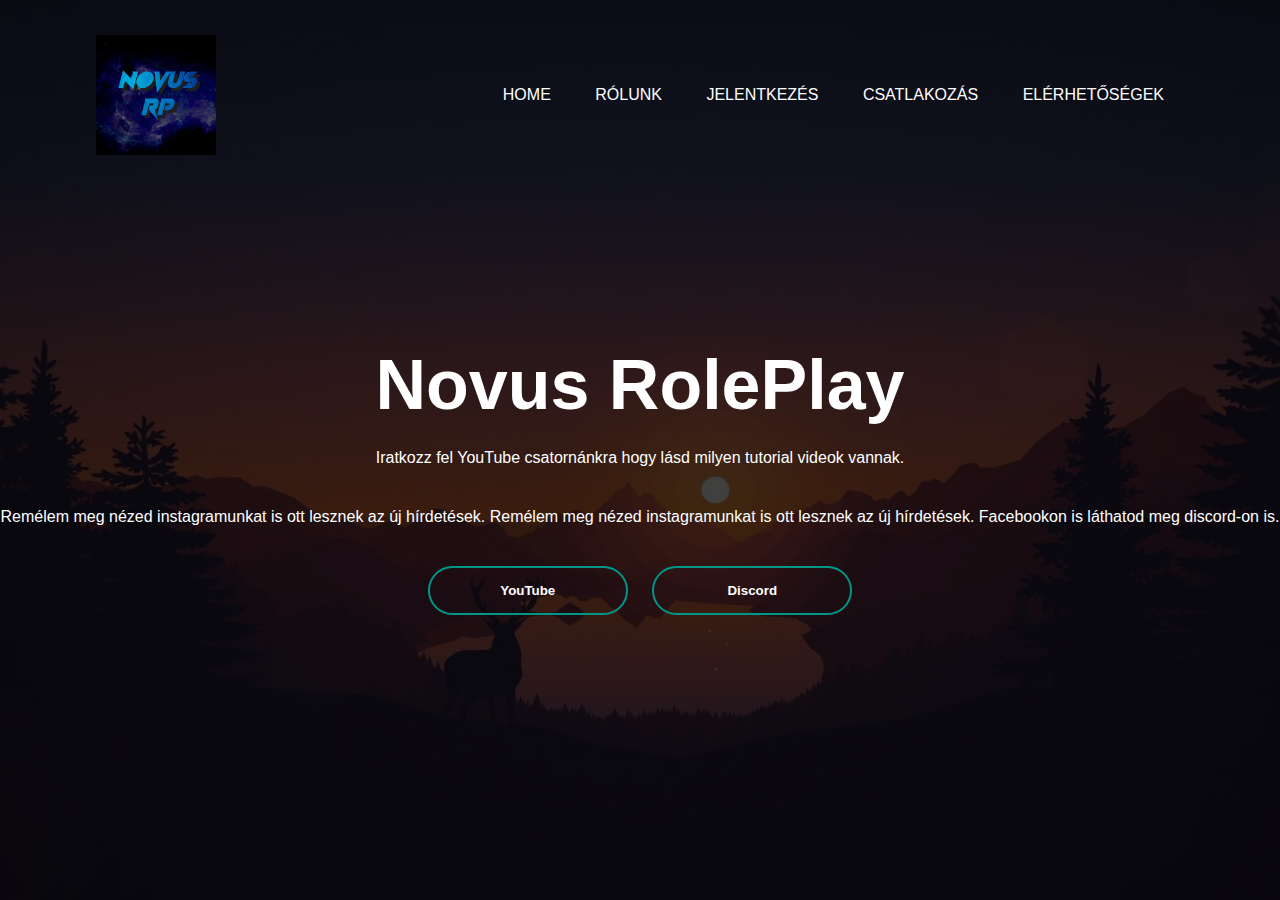
<file: index.html>
<!DOCTYPE html>
<html lang="en">
<head>
    <meta charset="UTF-8">
    <meta http-equiv="X-UA-Compatible" content="IE=edge">
    <meta name="viewport" content="width=device-width, initial-scale=1.0">
    <title>Novus | RolePlay</title>
    <link rel="stylesheet" href="style.css">
</head>
<body>
    <div class="banner">
       <div class="navbar">
        <img src="logo.png" class="logo">
       <ul>
        <li><a href="file:///C:/Users/Kermit/Documents/A%20WEBOLDAL/index.html">HOME</a></li> 
        <li><a href="file:///C:/Users/Kermit/Documents/A%20WEBOLDAL/rolunk.html">RÓLUNK</a></li> 
        <li><a href="file:///C:/Users/Kermit/Documents/A%20WEBOLDAL/jelentkezes.html">JELENTKEZÉS</a></li>
        <li><a href="file:///C:/Users/Kermit/Documents/A%20WEBOLDAL/csatlakozas.html">CSATLAKOZÁS</a></li> 
        <li><a href="file:///C:/Users/Kermit/Documents/A%20WEBOLDAL/elerhetosegek.html">ELÉRHETŐSÉGEK</a></li>
       </ul> 
     </div>

    <div class="content">
        <h1>Novus RolePlay</h1>
        <p>Iratkozz fel YouTube csatornánkra hogy lásd milyen tutorial videok vannak.</p>
       <br>Remélem meg nézed instagramunkat is ott lesznek az új hírdetések. Remélem meg nézed instagramunkat is ott lesznek az új hírdetések.
        Facebookon is láthatod meg discord-on is.</p>
    <div>
        <button type="button" onclick="window.open('https://www.youtube.com/channel/UChSa7Vx5qSuIFmoem5j0aHQ')" ><span></span>YouTube</button>
        <button type="button" onclick="window.open('https://discord.gg/kkF2HwjznA')" ><span></span>Discord</button>
    </div>
    </div>
     
    </div>


</body>
</html>
</file>
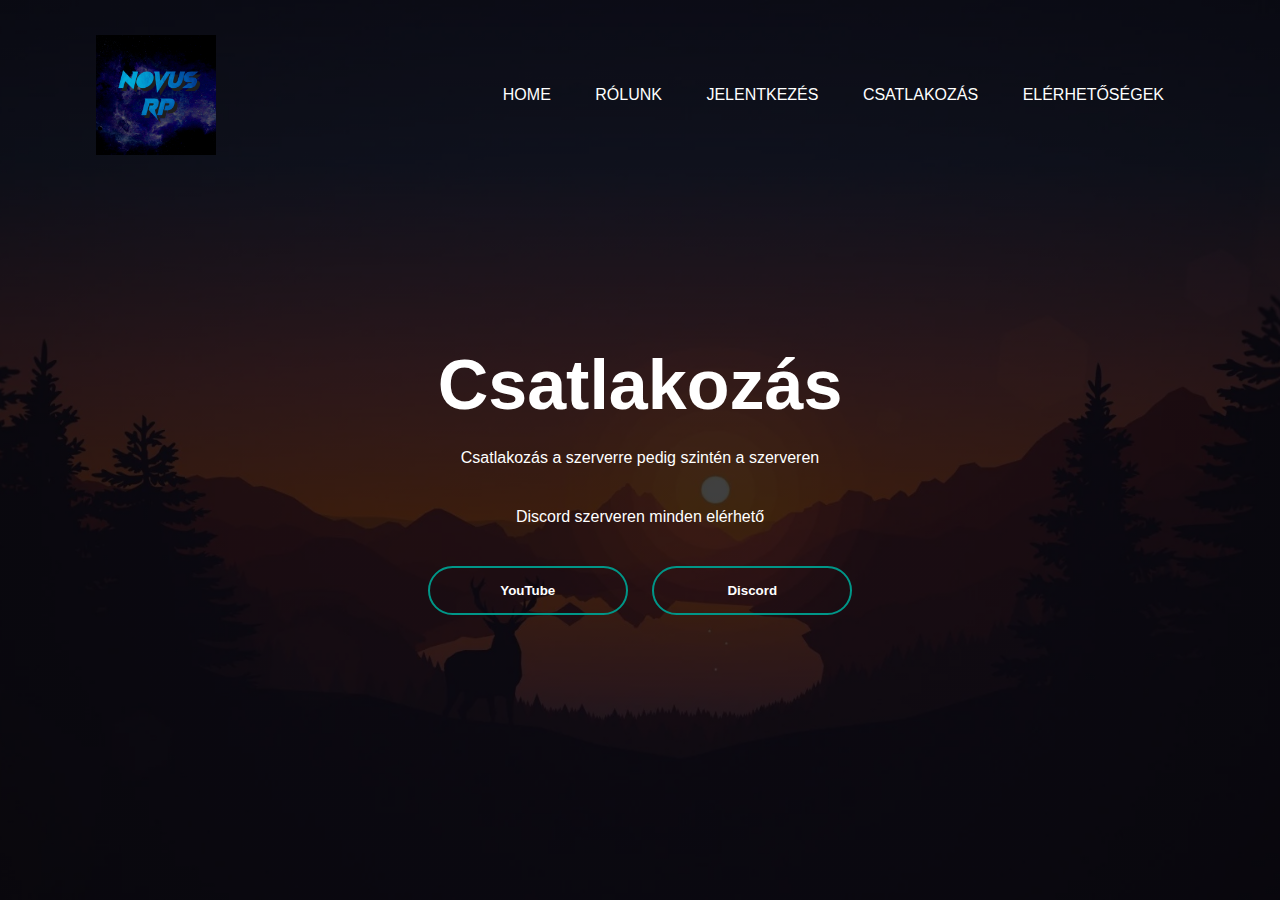
<file: csatlakozas.html>
<!DOCTYPE html>
<html lang="en">
<head>
    <meta charset="UTF-8">
    <meta http-equiv="X-UA-Compatible" content="IE=edge">
    <meta name="viewport" content="width=device-width, initial-scale=1.0">
    <title>Novus | RolePlay</title>
    <link rel="stylesheet" href="style.css">
</head>
<body>
    <div class="banner">
       <div class="navbar">
        <img src="logo.png" class="logo">
       <ul>
        <li><a href="file:///C:/Users/Kermit/Documents/A%20WEBOLDAL/index.html">HOME</a></li> 
        <li><a href="file:///C:/Users/Kermit/Documents/A%20WEBOLDAL/rolunk.html">RÓLUNK</a></li> 
        <li><a href="file:///C:/Users/Kermit/Documents/A%20WEBOLDAL/jelentkezes.html">JELENTKEZÉS</a></li>
        <li><a href="file:///C:/Users/Kermit/Documents/A%20WEBOLDAL/csatlakozas.html">CSATLAKOZÁS</a></li> 
        <li><a href="file:///C:/Users/Kermit/Documents/A%20WEBOLDAL/elerhetosegek.html">ELÉRHETŐSÉGEK</a></li>
       </ul> 
     </div>

    <div class="content">
        <h1>Csatlakozás</h1>
        <p>Csatlakozás a szerverre pedig szintén a szerveren</p>
       <br>Discord szerveren minden elérhető</p>
    <div>
        <button type="button" onclick="window.open('https://www.youtube.com/channel/UChSa7Vx5qSuIFmoem5j0aHQ')" ><span></span>YouTube</button>
        <button type="button" onclick="window.open('https://discord.gg/kkF2HwjznA')" ><span></span>Discord</button>
    </div>
    </div>
     
    </div>


</body>
</html>
</file>
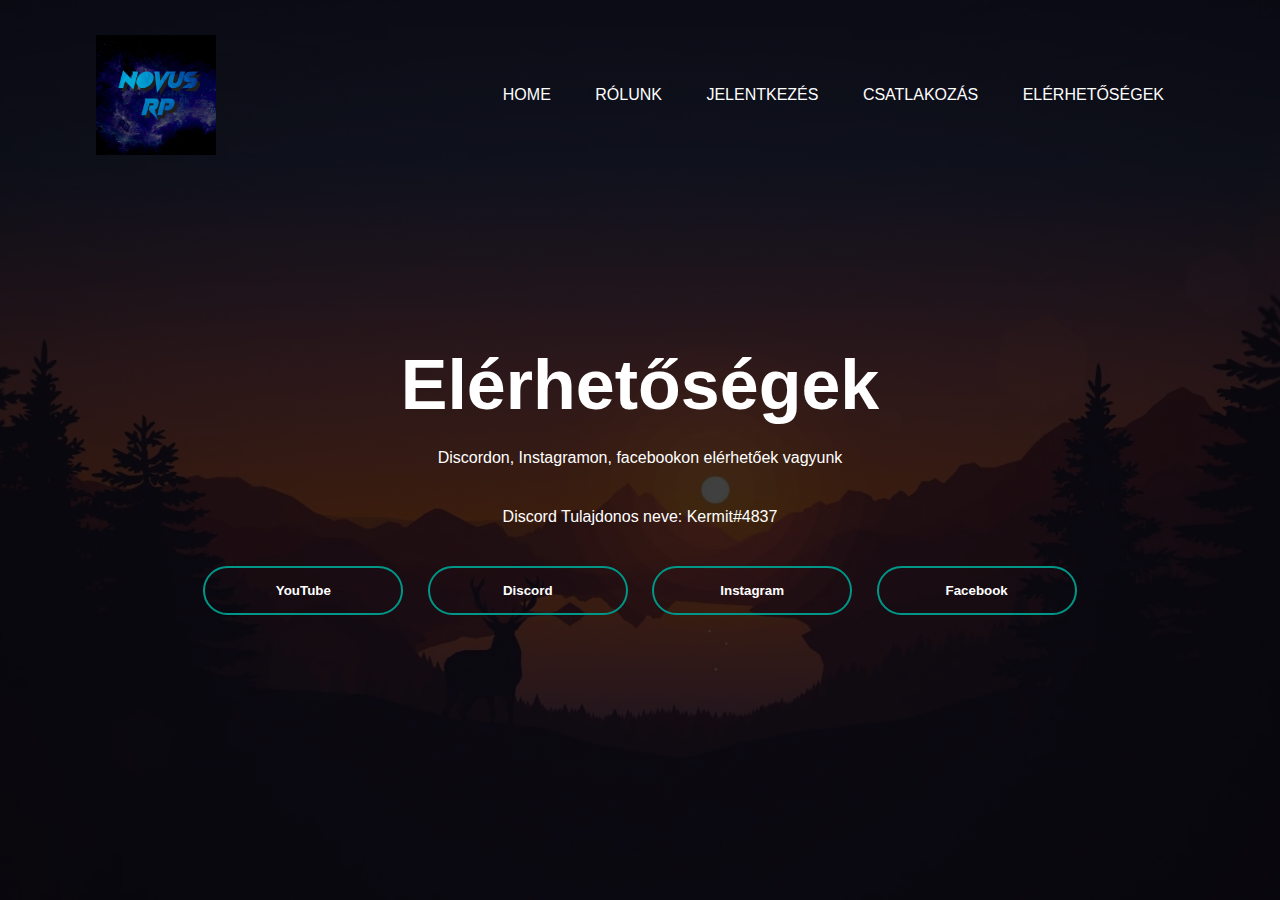
<file: elerhetosegek.html>
<!DOCTYPE html>
<html lang="en">
<head>
    <meta charset="UTF-8">
    <meta http-equiv="X-UA-Compatible" content="IE=edge">
    <meta name="viewport" content="width=device-width, initial-scale=1.0">
    <title>Novus | RolePlay</title>
    <link rel="stylesheet" href="style.css">
</head>
<body>
    <div class="banner">
       <div class="navbar">
        <img src="logo.png" class="logo">
       <ul>
        <li><a href="file:///C:/Users/Kermit/Documents/A%20WEBOLDAL/index.html">HOME</a></li> 
        <li><a href="file:///C:/Users/Kermit/Documents/A%20WEBOLDAL/rolunk.html">RÓLUNK</a></li> 
        <li><a href="file:///C:/Users/Kermit/Documents/A%20WEBOLDAL/jelentkezes.html">JELENTKEZÉS</a></li>
        <li><a href="file:///C:/Users/Kermit/Documents/A%20WEBOLDAL/csatlakozas.html">CSATLAKOZÁS</a></li> 
        <li><a href="file:///C:/Users/Kermit/Documents/A%20WEBOLDAL/elerhetosegek.html">ELÉRHETŐSÉGEK</a></li>
       </ul> 
     </div>

    <div class="content">
        <h1>Elérhetőségek</h1>
        <p>Discordon, Instagramon, facebookon elérhetőek vagyunk</p>
       <br>Discord Tulajdonos neve: Kermit#4837</p>
    <div>
        <button type="button" onclick="window.open('https://www.youtube.com/channel/UChSa7Vx5qSuIFmoem5j0aHQ')" ><span></span>YouTube</button>
        <button type="button" onclick="window.open('https://discord.gg/kkF2HwjznA')" ><span></span>Discord</button>
        <button type="button" onclick="window.open('https://www.instagram.com/novus_roleplay1/')" ><span></span>Instagram</button>
        <button type="button" onclick="window.open('https://www.facebook.com/profile.php?id=100090598911847')" ><span></span>Facebook</button>
    </div>
    </div>
     
    </div>


</body>
</html>
</file>
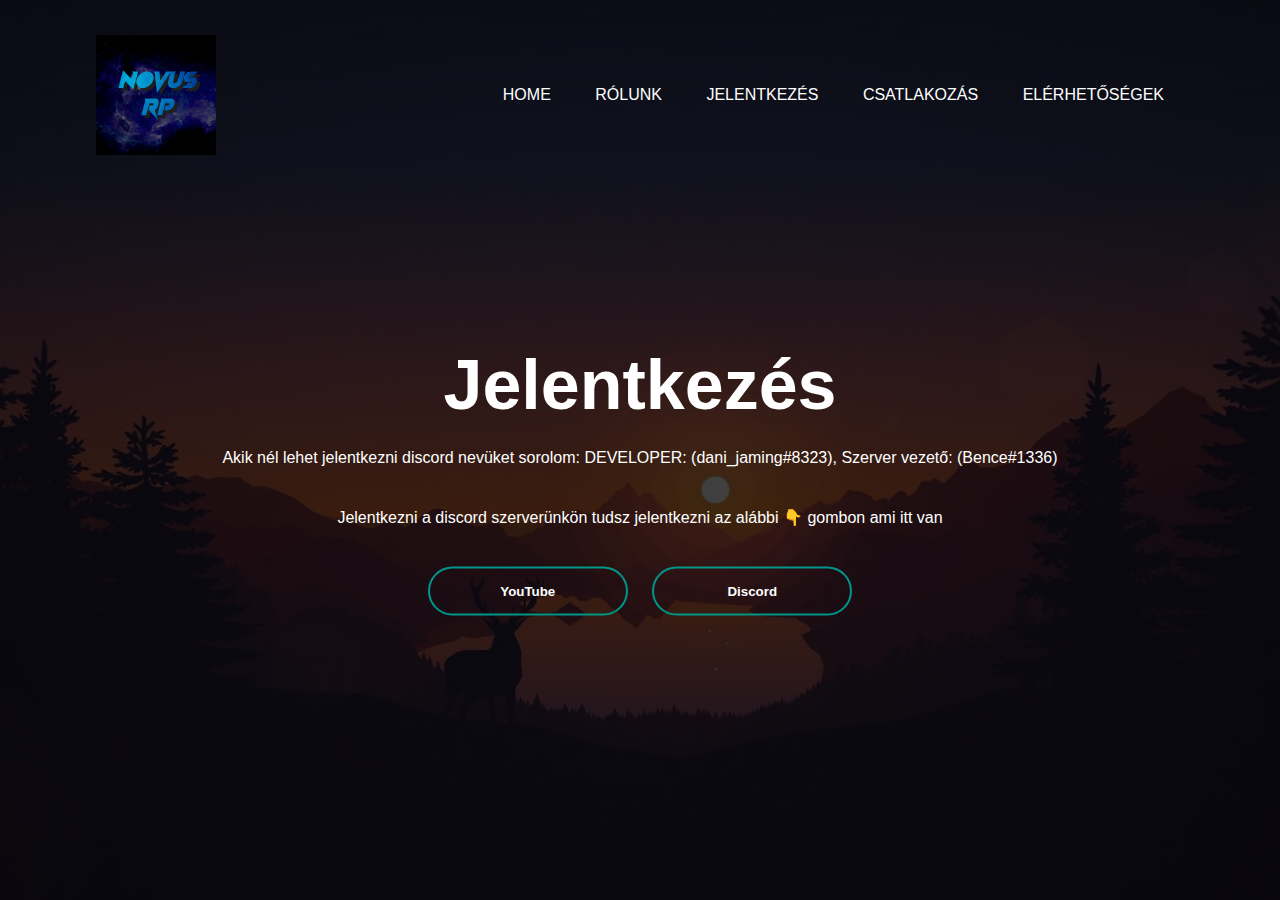
<file: jelentkezes.html>
<!DOCTYPE html>
<html lang="en">
<head>
    <meta charset="UTF-8">
    <meta http-equiv="X-UA-Compatible" content="IE=edge">
    <meta name="viewport" content="width=device-width, initial-scale=1.0">
    <title>Novus | RolePlay</title>
    <link rel="stylesheet" href="style.css">
</head>
<body>
    <div class="banner">
       <div class="navbar">
        <img src="logo.png" class="logo">
       <ul>
        <li><a href="file:///C:/Users/Kermit/Documents/A%20WEBOLDAL/index.html">HOME</a></li> 
        <li><a href="file:///C:/Users/Kermit/Documents/A%20WEBOLDAL/rolunk.html">RÓLUNK</a></li> 
        <li><a href="file:///C:/Users/Kermit/Documents/A%20WEBOLDAL/jelentkezes.html">JELENTKEZÉS</a></li>
        <li><a href="file:///C:/Users/Kermit/Documents/A%20WEBOLDAL/csatlakozas.html">CSATLAKOZÁS</a></li> 
        <li><a href="file:///C:/Users/Kermit/Documents/A%20WEBOLDAL/elerhetosegek.html">ELÉRHETŐSÉGEK</a></li>
       </ul> 
     </div>

    <div class="content">
        <h1>Jelentkezés</h1>
        <p>Akik nél lehet jelentkezni discord nevüket sorolom: DEVELOPER: (dani_jaming#8323), Szerver vezető: (Bence#1336)</p>
       <br>Jelentkezni a discord szerverünkön tudsz jelentkezni az alábbi 👇 gombon ami itt van </p>
    <div>
        <button type="button" onclick="window.open('https://www.youtube.com/channel/UChSa7Vx5qSuIFmoem5j0aHQ')" ><span></span>YouTube</button>
        <button type="button" onclick="window.open('https://discord.gg/kkF2HwjznA')" ><span></span>Discord</button>
    </div>
    </div>
     
    </div>


</body>
</html>
</file>
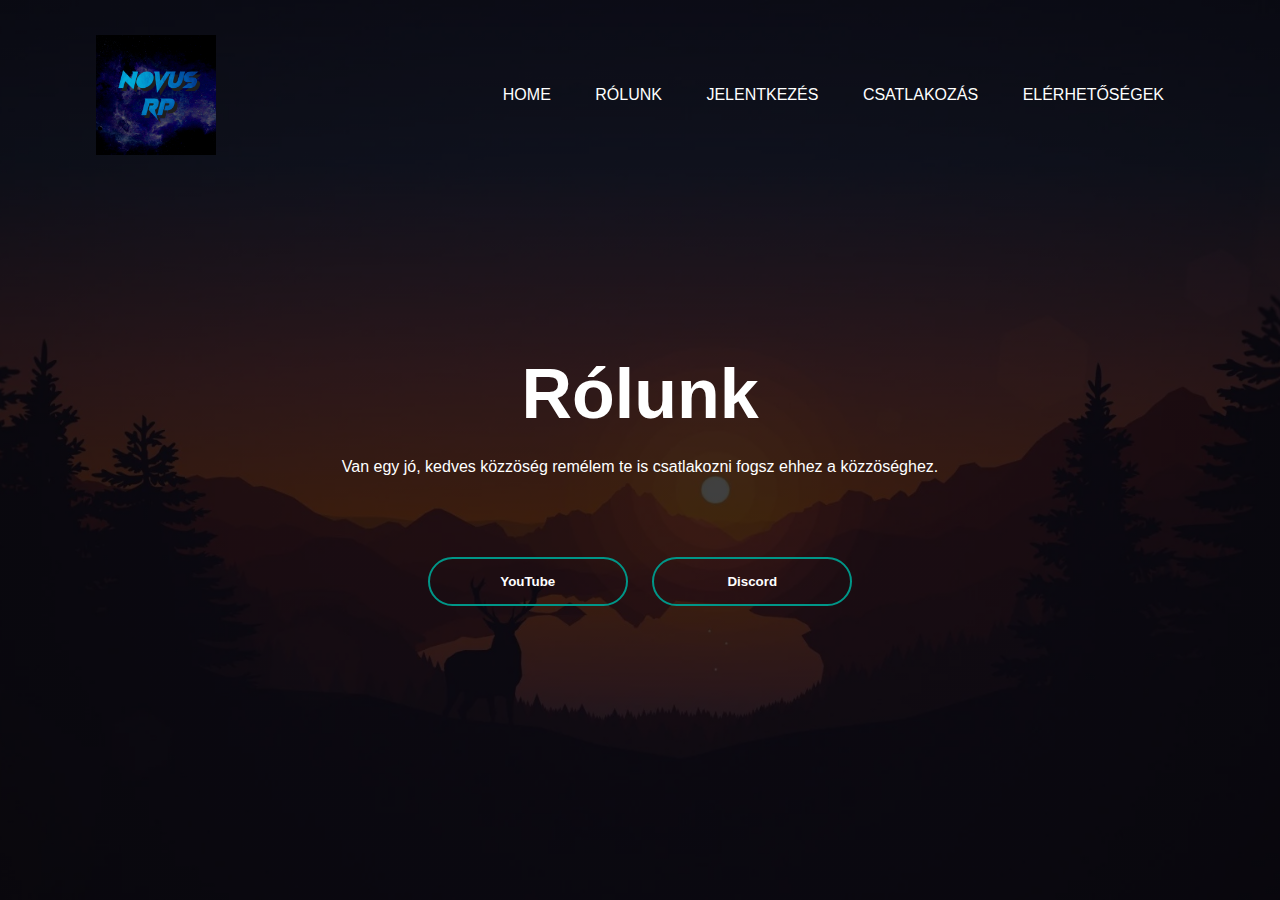
<file: rolunk.html>
<!DOCTYPE html>
<html lang="en">
<head>
    <meta charset="UTF-8">
    <meta http-equiv="X-UA-Compatible" content="IE=edge">
    <meta name="viewport" content="width=device-width, initial-scale=1.0">
    <title>Novus | RolePlay</title>
    <link rel="stylesheet" href="style.css">
</head>
<body>
    <div class="banner">
       <div class="navbar">
        <img src="logo.png" class="logo">
       <ul>
        <li><a href="file:///C:/Users/Kermit/Documents/A%20WEBOLDAL/index.html">HOME</a></li> 
        <li><a href="file:///C:/Users/Kermit/Documents/A%20WEBOLDAL/rolunk.html">RÓLUNK</a></li> 
        <li><a href="file:///C:/Users/Kermit/Documents/A%20WEBOLDAL/jelentkezes.html">JELENTKEZÉS</a></li>
        <li><a href="file:///C:/Users/Kermit/Documents/A%20WEBOLDAL/csatlakozas.html">CSATLAKOZÁS</a></li> 
        <li><a href="file:///C:/Users/Kermit/Documents/A%20WEBOLDAL/elerhetosegek.html">ELÉRHETŐSÉGEK</a></li>
       </ul> 
     </div>

    <div class="content">
        <h1>Rólunk</h1>
        <p>Van egy jó, kedves közzöség remélem te is csatlakozni fogsz ehhez a közzöséghez.</p>
       <br></p>
    <div>
        <button type="button" onclick="window.open('https://www.youtube.com/channel/UChSa7Vx5qSuIFmoem5j0aHQ')" ><span></span>YouTube</button>
        <button type="button" onclick="window.open('https://discord.gg/kkF2HwjznA')" ><span></span>Discord</button>
    </div>
    </div>
     
    </div>


</body>
</html>
</file>
<file: style.css>
*{
    margin: 0;
    padding: 0;
    font-family: sans-serif;
}
.banner{
    width: 100%;
    height: 100vh;
    background-image: linear-gradient(rgba(0,0,0,0.75),rgba(0,0,0,0.75)),url(background.png);
    background-size: cover;
    background-position: center;
}
.navbar{
    width: 85%;
    margin: auto;
    padding: 35px 0;
    display: flex;
    align-items: center;
    justify-content: space-between;
}
.logo{
    width: 120px;
    cursor: pointer;
}
.navbar ul li{
    list-style: none;
    display: inline-block;
    margin: 0 20px;
    position: relative;
}
.navbar ul li a{
    text-decoration: none;
    color: #fff;
    text-transform: uppercase;
}
.navbar ul li::after{
    content: '';
    height: 3px;
    width: 0%;
    background: #009688;
    position: absolute;
    left: 0;
    bottom: -10px;
    transition: 0.5s;
}
.navbar ul li:hover::after{
    width: 100%;
}
.content{
    width: 100%;
    position: absolute;
    top: 50%;
    transform: translateY(-50%);
    text-align: center;
    color: #fff;
}
.content h1{
    font-size: 70px;
    margin-top: 80px;
}
.content p{
    margin: 20px auto;
    font-weight: 100;
    line-height: 25px;
}
button{
    width: 200px;
    padding: 15px 0;
    text-align: center;
    margin: 20px 10px;
    border-radius: 25px;
    font-weight: bold;
    border: 2px solid #009688;
    background: transparent;
    color: #fff;
    cursor: pointer;
    position: relative;
    overflow: hidden;
}


span{
    background: #009688;
    height: 100%;
    width: 0%;
    border-radius: 25px;
    position: absolute;
    left: 0;
    bottom: 0;
    z-index: -1;
    transition: 0.5s;
}
button:hover span{
    width: 100%;
}
button:hover{
    border: none;
}
</file>
